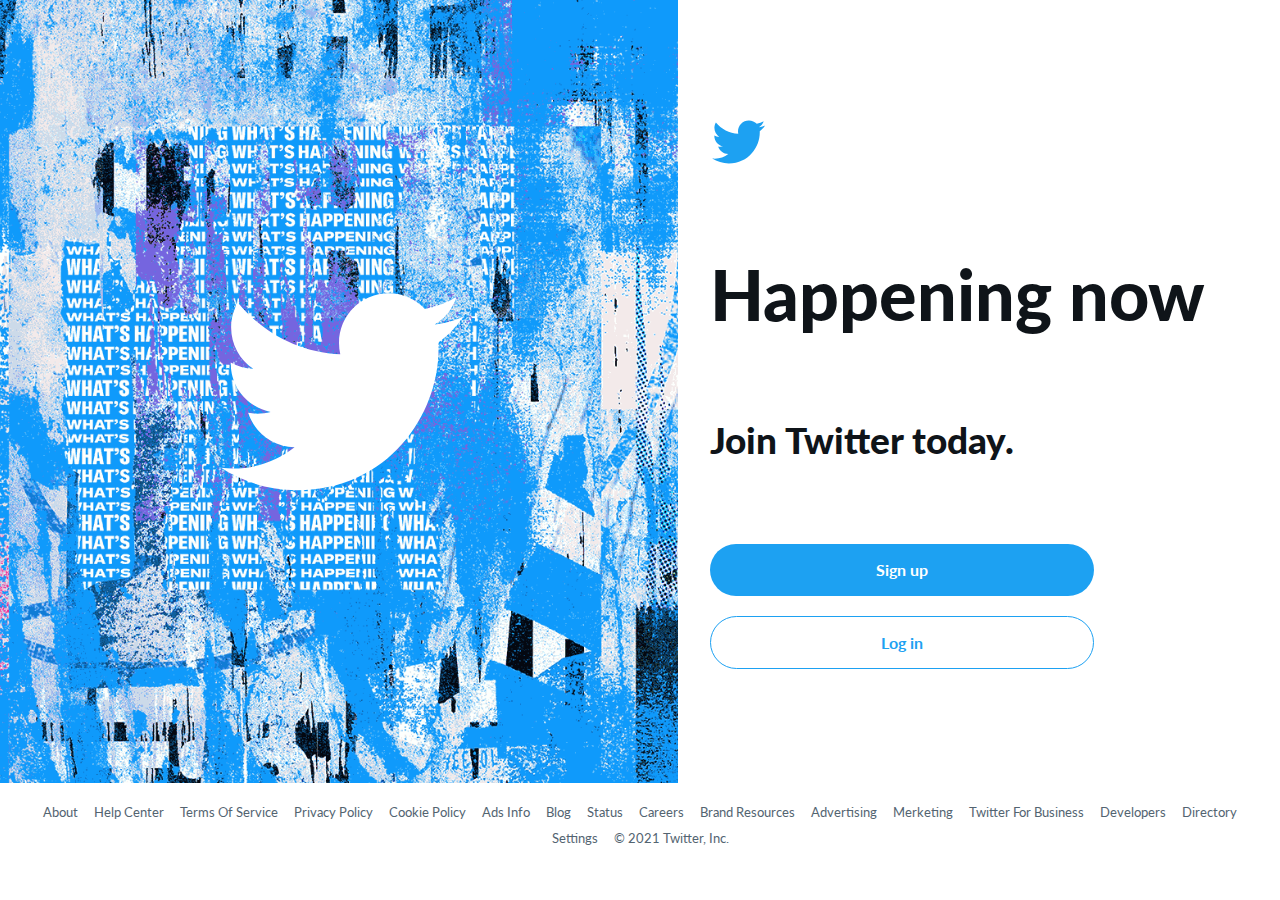
<file: index.html>
<head>
  <meta charset="UTF-8">
  <meta http-equiv="X-UA-Compatible" content="IE=edge">
  <meta name="viewport" content="width=device-width, initial-scale=1.0">
  <link rel="stylesheet" href="logpage.css">
  <title>Twitter Page</title>
</head>
<body>
  <div class="container">
    <div class="image">
      <svg viewBox="0 0 24 24" aria-hidden="true" class="big-bird">
        <g>
          <path d="M23.643 4.937c-.835.37-1.732.62-2.675.733.962-.576 1.7-1.49 2.048-2.578-.9.534-1.897.922-2.958 1.13-.85-.904-2.06-1.47-3.4-1.47-2.572 0-4.658 2.086-4.658 4.66 0 .364.042.718.12 1.06-3.873-.195-7.304-2.05-9.602-4.868-.4.69-.63 1.49-.63 2.342 0 1.616.823 3.043 2.072 3.878-.764-.025-1.482-.234-2.11-.583v.06c0 2.257 1.605 4.14 3.737 4.568-.392.106-.803.162-1.227.162-.3 0-.593-.028-.877-.082.593 1.85 2.313 3.198 4.352 3.234-1.595 1.25-3.604 1.995-5.786 1.995-.376 0-.747-.022-1.112-.065 2.062 1.323 4.51 2.093 7.14 2.093 8.57 0 13.255-7.098 13.255-13.254 0-.2-.005-.402-.014-.602.91-.658 1.7-1.477 2.323-2.41z">

          </path>
        </g>
      </svg>
    </div>

    <div class="content">
      <svg viewBox="0 0 24 24" aria-hidden="true" class="small-bird">
        <g>
          <path d="M23.643 4.937c-.835.37-1.732.62-2.675.733.962-.576 1.7-1.49 2.048-2.578-.9.534-1.897.922-2.958 1.13-.85-.904-2.06-1.47-3.4-1.47-2.572 0-4.658 2.086-4.658 4.66 0 .364.042.718.12 1.06-3.873-.195-7.304-2.05-9.602-4.868-.4.69-.63 1.49-.63 2.342 0 1.616.823 3.043 2.072 3.878-.764-.025-1.482-.234-2.11-.583v.06c0 2.257 1.605 4.14 3.737 4.568-.392.106-.803.162-1.227.162-.3 0-.593-.028-.877-.082.593 1.85 2.313 3.198 4.352 3.234-1.595 1.25-3.604 1.995-5.786 1.995-.376 0-.747-.022-1.112-.065 2.062 1.323 4.51 2.093 7.14 2.093 8.57 0 13.255-7.098 13.255-13.254 0-.2-.005-.402-.014-.602.91-.658 1.7-1.477 2.323-2.41z">

          </path>
        </g>
      </svg>

      <h1>Happening now</h1>
      <h3>Join Twitter today.</h3>

      <div class="button">
        <a href="signup.php" class="btn btn-signup">Sign up</a>
        <a href="login.php" class="btn btn-login">Log in</a>
      </div>
    </div>

    <div class="footer">
      <nav>
        <a href="#">About</a>
        <a href="#">help center</a>
        <a href="#">terms of service</a>
        <a href="#">privacy policy</a>
        <a href="#">cookie policy</a>
        <a href="#">ads info</a>
        <a href="#">blog</a>
        <a href="#">status</a>
        <a href="#">careers</a>
        <a href="#">brand resources</a>
        <a href="#">advertising</a>
        <a href="#">merketing</a>
        <a href="#">twitter for business</a>
        <a href="#">developers</a>
        <a href="#">directory</a>
        <a href="#">settings</a>
        <div>&copy; 2021 Twitter, Inc.</div>
      </nav>
    </div>
  </div>
</body>
</html>
</file>
<file: logpage.css>
@import url('https://fonts.googleapis.com/css2?family=Lato&display=swap');

*,
*::before,
*::after {
  margin: 0;
  padding: 0;
  box-sizing: border-box;
}

body {
  font-family: 'Lato', sans-serif;
  min-height: 100vh;
  overflow-x: hidden;
}

.container {
  width: 100vw;
  height: 87vh;
  display: flex;
  flex-wrap: wrap;
}

.image {
  height: 100%;
  background: url('img/cover-img.png') center center/cover;
  flex: 0 1 53vw;
  position: relative;
}

.content {
  flex: 0 0 47vw;
  display: flex;
  flex-direction: column;
  align-items: flex-start;
  justify-content: space-evenly;
  padding: 2rem;
}

.big-bird {
  width: 16rem;
  position: absolute;
  top: 50%;
  left: 50%;
  transform: translate(-50%, -50%);
  fill: #fff;
}

.small-bird {
 width: 3.5rem;
 fill: #1da1f2;
}

h1, h3 {
  color: #0f1419;
  font-weight: 900;
}

h1 {
  font-size: 5.5vw;
}

h3 {
  font-size: 2.3rem;
}

.btn {
  display: flex;
  align-items: center;
  justify-content: center;
  width: 24rem;
  height: 3.3rem;
  border-radius: 10vw;
  font-size: 1rem;
  text-decoration: none;
  font-weight: 700;
}

.btn-signup {
  background: #1da1f2;
  color: #fff;
  transition: .2s;
  margin-bottom: 20px;
}

.btn-signup:hover {
  background: #1d89cd;
}

.btn-signup:active {
  background: #126aa1;
}

.btn-login {
  border: 1px solid #1da1f2;
  color: #1da1f2;
  transition: .2s;
}

.btn-login:hover {
  background: #ededed;
}

.btn-login:active {
  background: #c9c8c8;
}

.footer {
  padding: 1rem 2%;
}

.footer nav {
  display: flex;
  flex-direction: row;
  flex-wrap: wrap;
  justify-content: center;
  align-items: center;
}

.footer nav a, .footer nav div {
  text-decoration: none;
  font-size: 13px;
  color: #536471;
  margin: .3rem .5rem;
  text-transform: capitalize;
  border-bottom: 1px solid transparent;
  transition: all .2s ease;
}

.footer nav a:hover {
  border-bottom: 1px solid #536471;
}

@media(max-width: 1050px) {
  .content {
    order: -1;
    max-width: 600px;
    height: 80vh;
    margin: 0 auto;
  }

  .image {
    height: 50vh;
    flex:  0 1 100vw;
  }

  .button {
    display: flex;
  }

  .btn {
    width: 15rem;
    margin-right: 1rem;
  }

  h1 {
    font-size: 8vw;
  }
}

@media(max-width: 580px) {
  .content {
    padding: 2rem;
    margin: 0;
  }

  .button {
    flex-direction: column;
  }

  .btn {
    width: 25rem;
  }
  h1 {
    font-size: 10vw;
  }

  h3 {
    font-size: 1.7rem;
  }
}
</file>
